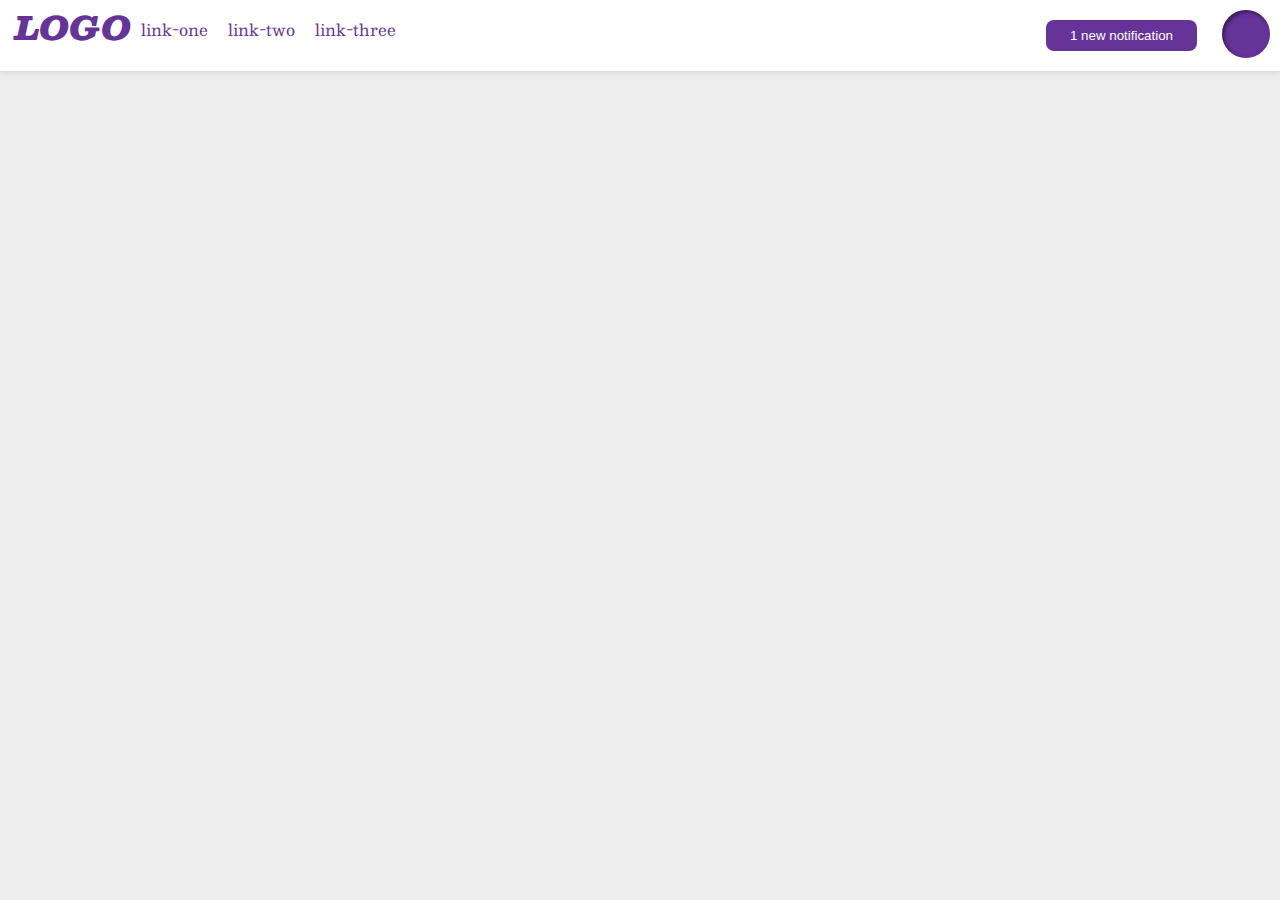
<file: flex/03-flex-header-2/index.html>
<!DOCTYPE html>
<html lang="en">
<head>
  <meta charset="UTF-8">
  <meta http-equiv="X-UA-Compatible" content="IE=edge">
  <meta name="viewport" content="width=device-width, initial-scale=1.0">
  <title>Flex Header 2</title>
  <link rel="stylesheet" href="style.css">
</head>
<body>
  <div class="header">
    
    <div class="left-header-items">
      <div class="logo">
        LOGO
      </div>
      <ul class="links">
        <li><a href="google.com">link-one</a></li>
        <li><a href="google.com">link-two</a></li>
        <li><a href="google.com">link-three</a></li>
      </ul>
    </div>
    
    <div class="right-header-items">
      <button class="notifications">
        1 new notification
      </button>
      <div class="profile-image"></div>
    </div>
    

  </div>
</body>
</html>
</file>
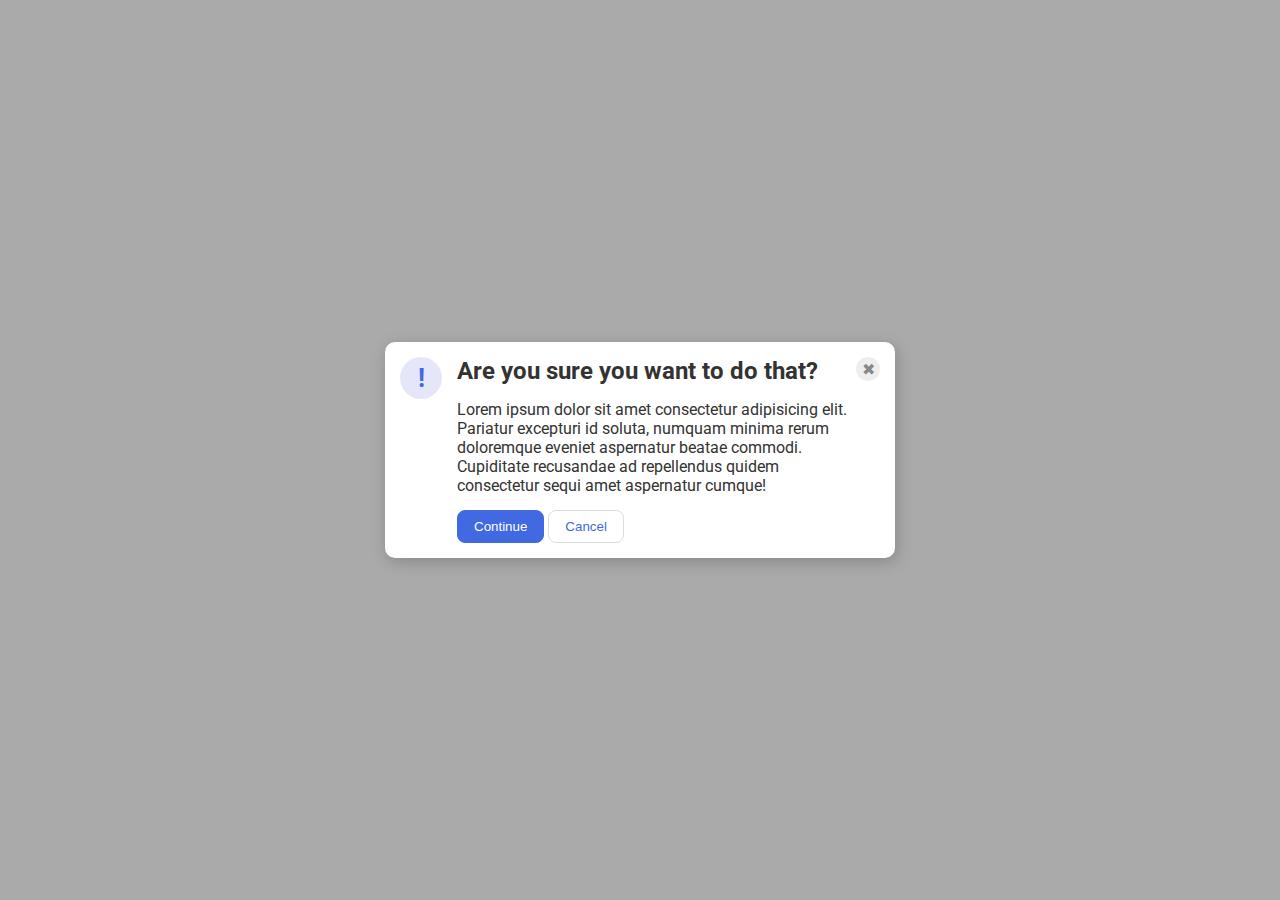
<file: flex/05-flex-modal/index.html>
<!DOCTYPE html>
<html lang="en">
<head>
  <meta charset="UTF-8">
  <meta http-equiv="X-UA-Compatible" content="IE=edge">
  <meta name="viewport" content="width=device-width, initial-scale=1.0">
  <link rel="stylesheet" href="style.css">
  <title>Modal</title>
</head>
<body>
  <div class="modal">
    
    <div class="icon">!</div>

    <div class="warning-content">
      <div class="header">Are you sure you want to do that?</div>
      <div class="text">Lorem ipsum dolor sit amet consectetur adipisicing elit. Pariatur excepturi id soluta, numquam minima rerum doloremque eveniet aspernatur beatae commodi. Cupiditate recusandae ad repellendus quidem consectetur sequi amet aspernatur cumque!</div>
      
      <div class="button-wrapper">
        <button class="continue">Continue</button>
        <button class="cancel">Cancel</button>
      </div>
    </div>
      
    
  
    <div class="close-button">✖</div>
    
  </div>
</body>
</html>
</file>
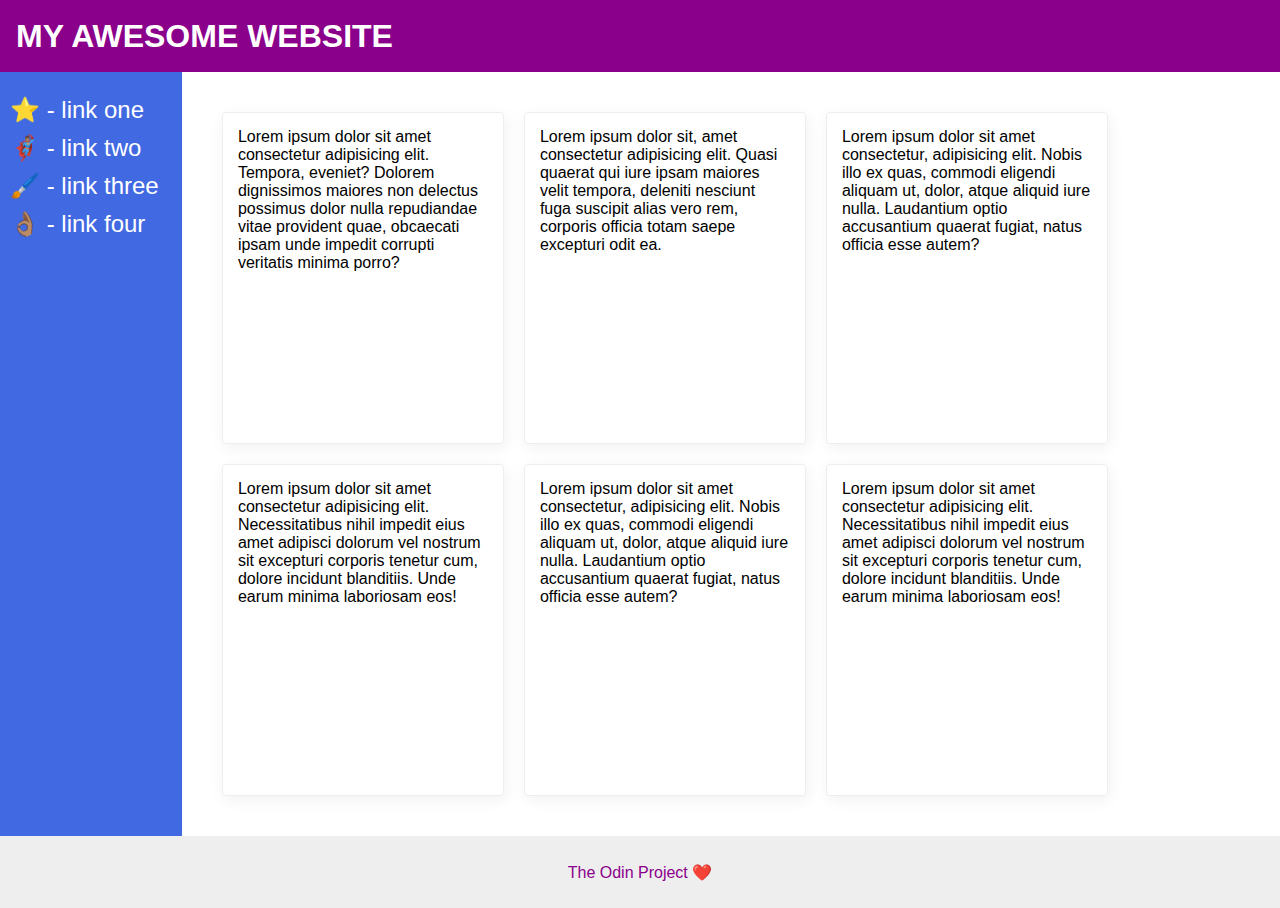
<file: flex/07-flex-layout-2/index.html>
<!DOCTYPE html>
<html lang="en">
<head>
  <meta charset="UTF-8">
  <meta http-equiv="X-UA-Compatible" content="IE=edge">
  <meta name="viewport" content="width=device-width, initial-scale=1.0">
  <title>The Holy Grail</title>
  <link rel="stylesheet" href="style.css">
</head>
<body>
  <div class="header">
    MY AWESOME WEBSITE
  </div>
  
  <div class="content">
    <div class="sidebar">
      <ul>
        <li><a href="google.com">⭐ - link one</a></li>
        <li><a href="google.com">🦸🏽‍♂️ - link two</a></li>
        <li><a href="google.com">🖌️ - link three</a></li>
        <li><a href="google.com">👌🏽 - link four</a></li>
      </ul>
    </div>
  
    <div class="card-container">
      <div class="card">Lorem ipsum dolor sit amet consectetur adipisicing elit. Tempora, eveniet? Dolorem dignissimos maiores non delectus possimus dolor nulla repudiandae vitae provident quae, obcaecati ipsam unde impedit corrupti veritatis minima porro?</div>
      <div class="card">Lorem ipsum dolor sit, amet consectetur adipisicing elit. Quasi quaerat qui iure ipsam maiores velit tempora, deleniti nesciunt fuga suscipit alias vero rem, corporis officia totam saepe excepturi odit ea.</div>
      <div class="card">Lorem ipsum dolor sit amet consectetur, adipisicing elit. Nobis illo ex quas, commodi eligendi aliquam ut, dolor, atque aliquid iure nulla. Laudantium optio accusantium quaerat fugiat, natus officia esse autem?</div>
      <div class="card">Lorem ipsum dolor sit amet consectetur adipisicing elit. Necessitatibus nihil impedit eius amet adipisci dolorum vel nostrum sit excepturi corporis tenetur cum, dolore incidunt blanditiis. Unde earum minima laboriosam eos!</div>
      <div class="card">Lorem ipsum dolor sit amet consectetur, adipisicing elit. Nobis illo ex quas, commodi eligendi aliquam ut, dolor, atque aliquid iure nulla. Laudantium optio accusantium quaerat fugiat, natus officia esse autem?</div>
      <div class="card">Lorem ipsum dolor sit amet consectetur adipisicing elit. Necessitatibus nihil impedit eius amet adipisci dolorum vel nostrum sit excepturi corporis tenetur cum, dolore incidunt blanditiis. Unde earum minima laboriosam eos!</div>  
    </div>
  </div>
  
  
  <div class="footer">
    The Odin Project ❤️
  </div>
</body>
</html>
</file>
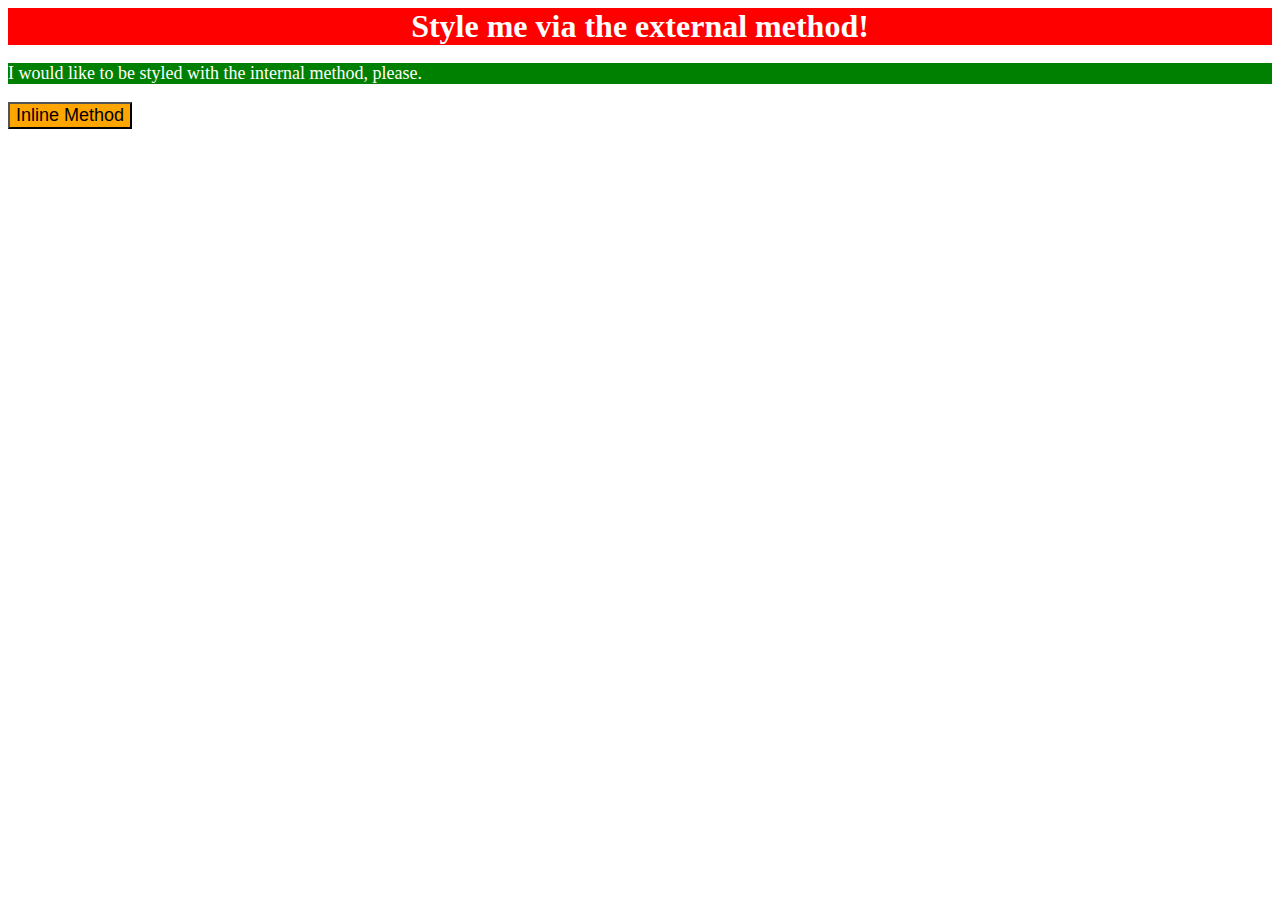
<file: foundations/01-css-methods/index.html>
<!DOCTYPE html>
<html lang="en">
<head>

  <style>
    p {
      color: white;
      background-color: green;
      font-size: 18px;
    }
  </style>

  <meta charset="UTF-8">
  <meta http-equiv="X-UA-Compatible" content="IE=edge">
  <meta name="viewport" content="width=device-width, initial-scale=1.0">
  <title>Methods for Adding CSS</title>

  <link rel="stylesheet" href="style.css">
</head>
<body>
  <div>Style me via the external method!</div>
  <p>I would like to be styled with the internal method, please.</p>
  <button style="background-color: orange; font-size: 18px;">Inline Method</button>
</body>
</html>
</file>
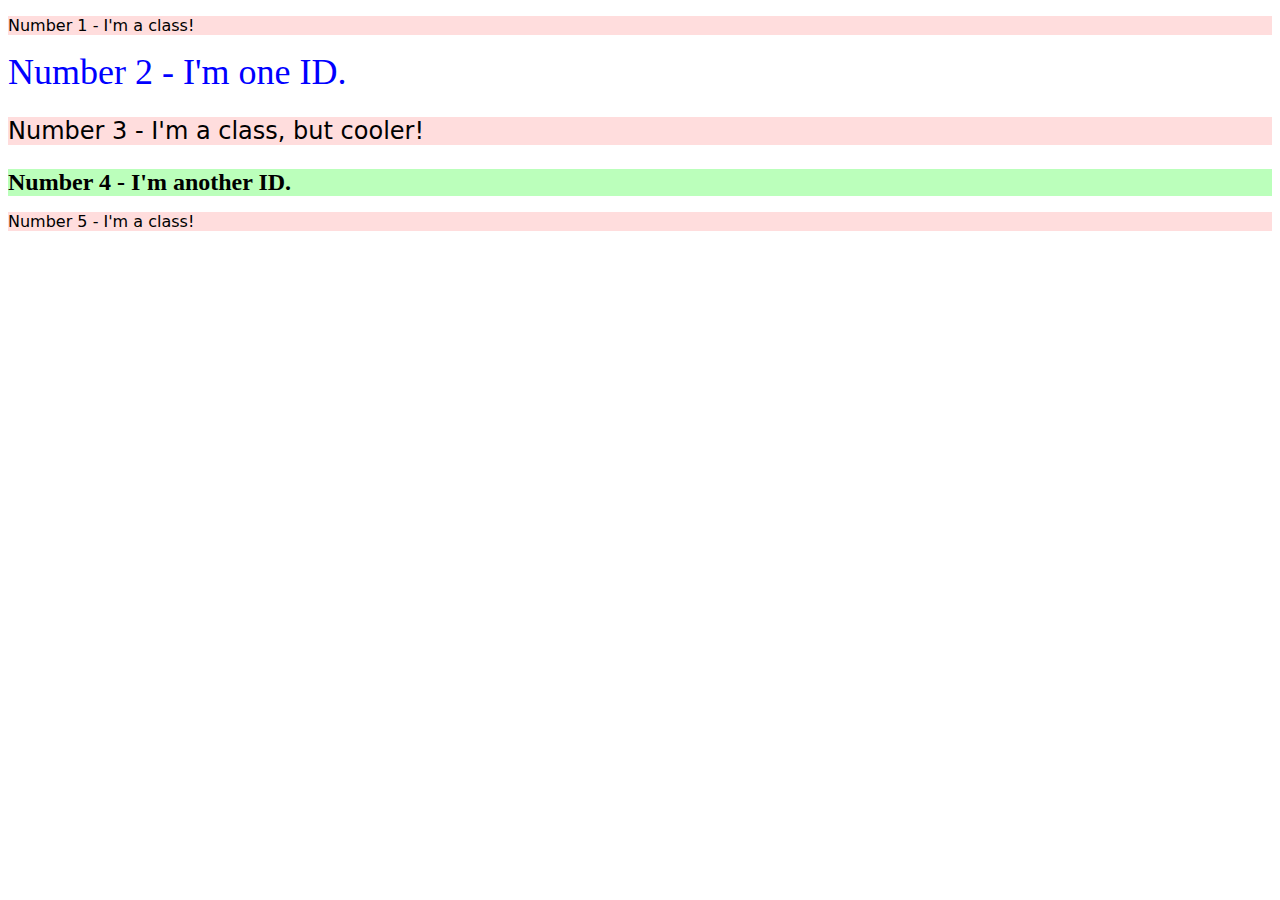
<file: foundations/02-class-id-selectors/index.html>
<!DOCTYPE html>
<html lang="en">
<head>
  <meta charset="UTF-8">
  <meta http-equiv="X-UA-Compatible" content="IE=edge">
  <meta name="viewport" content="width=device-width, initial-scale=1.0">
  <title>Class and ID Selectors</title>
  <link rel="stylesheet" href="style.css">
</head>
<body>
  <p class="odds">Number 1 - I'm a class!</p>
  <div id = "two">Number 2 - I'm one ID.</div>
  <p class="odds three">Number 3 - I'm a class, but cooler!</p>
  <div id = "four">Number 4 - I'm another ID.</div>
  <p class="odds">Number 5 - I'm a class!</p>
</body>
</html>
</file>
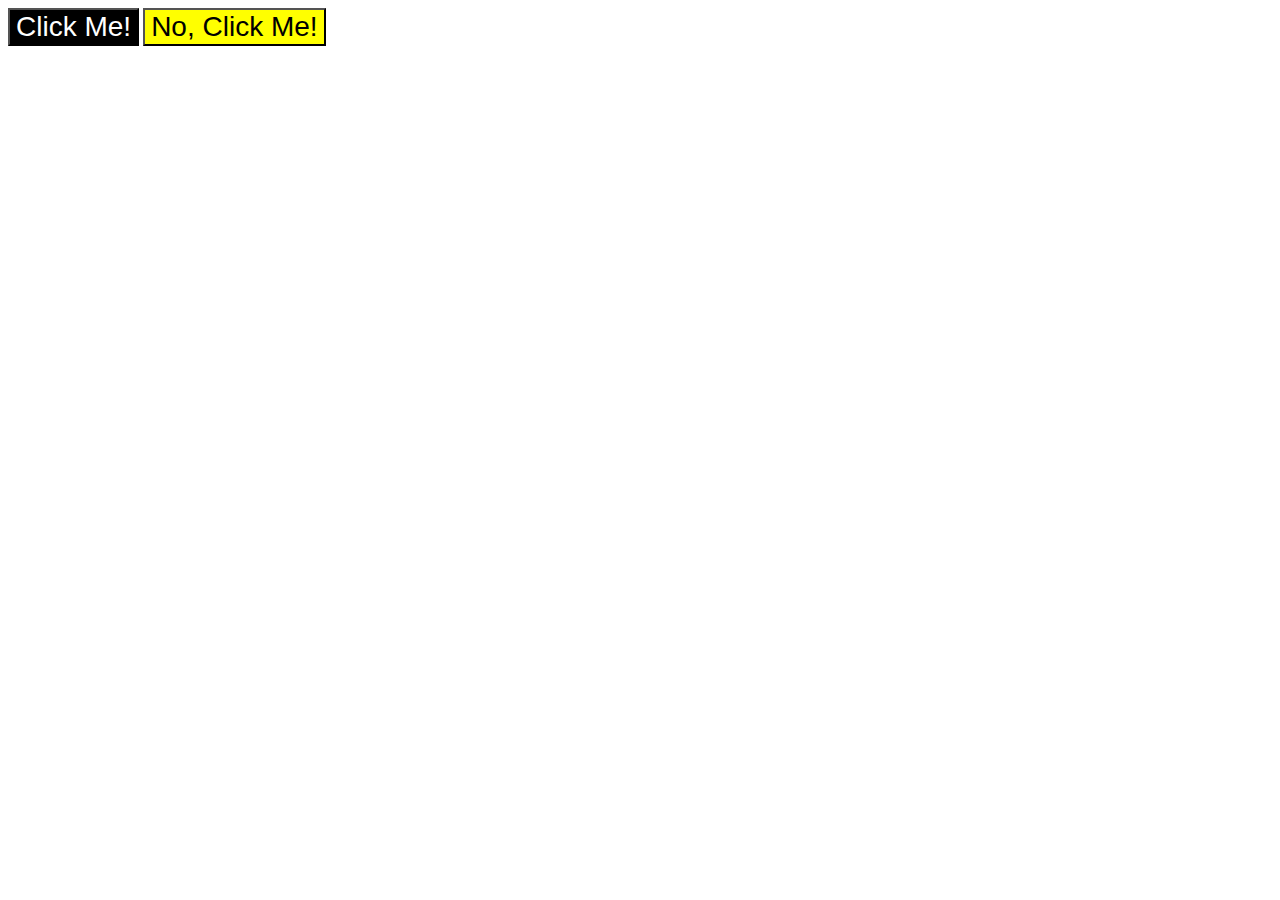
<file: foundations/03-grouping-selectors/index.html>
<!DOCTYPE html>
<html lang="en">
<head>
  <meta charset="UTF-8">
  <meta http-equiv="X-UA-Compatible" content="IE=edge">
  <meta name="viewport" content="width=device-width, initial-scale=1.0">
  <title>Grouping Selectors</title>
  <link rel="stylesheet" href="style.css">
</head>
<body>
  <button class="button1">Click Me!</button>
  <button class="button2">No, Click Me!</button>
</body>
</html>
</file>
<file: flex/03-flex-header-2/style.css>
/* this is some magical font-importing.  
you'll learn about it later. */
@import url('https://fonts.googleapis.com/css2?family=Besley:ital,wght@0,400;1,900&display=swap');

body {
  margin: 0;
  background: #eee;
  font-family: Besley, serif;
}

.header {
  background: white;
  border-bottom: 1px solid #ddd;
  box-shadow: 0 0 8px rgba(0,0,0,.1);
  display: flex;
  justify-content: space-between;
}

.profile-image {
  background: rebeccapurple;
  box-shadow: inset 2px 2px 4px rgba(0,0,0,.5);
  border-radius: 50%;
  width: 48px;
  height:  48px;
  margin: 10px 10px;
}

.left-header-items {
  display: flex;
  justify-content: space-evenly;
}

.right-header-items {
  display: flex;
  justify-content: space-evenly;
}

.logo {
  color: rebeccapurple;
  font-size: 32px;
  font-weight: 900;
  font-style: italic;
  padding-left: 15px;
}

button {
  border: none;
  border-radius: 8px;
  background: rebeccapurple;
  color: white;
  padding: 8px 24px;
  margin: 20px 15px;
}

a {
  /* this removes the line under our links */
  text-decoration: none;
  color: rebeccapurple;
}

ul {
  list-style-type: none;
  display: flex;
  justify-content: space-evenly;
  padding-left: 0;
}

li {
  padding: 0 10px; 
}
</file>
<file: flex/05-flex-modal/style.css>
@import url('https://fonts.googleapis.com/css2?family=Roboto:wght@400;700&display=swap');

html, body {
  height: 100%;
}

body {
  font-family: Roboto, sans-serif;
  margin: 0;
  background: #aaa;
  color: #333;
  /* I'll give you this one for free lol */
  display: flex;
  align-items: center;
  justify-content: center;
}

.modal {
  background: white;
  width: 480px;
  border-radius: 10px;
  box-shadow: 2px 4px 16px rgba(0,0,0,.2);

  padding: 15px;
  display: flex;
  justify-content: space-around;
}

.icon {
  color: royalblue;
  font-size: 26px;
  font-weight: 700;
  background: lavender;
  width: 42px;
  height: 42px;
  border-radius: 50%;
  display: flex;
  align-items: center;
  justify-content: center;
  margin-right: 15px;
  /* prevent flex shrink*/
  flex: 1 0 auto;
}

.close-button {
  background: #eee;
  border-radius: 50%;
  color: #888;
  font-weight: 400;
  font-size: 16px;
  height: 24px;
  width: 24px;
  display: flex;
  align-items: center;
  justify-content: center;
  /* prevent flex shrink*/
  flex: 1 0 auto;
}

button {
  padding: 8px 16px;
  border-radius: 8px;
}

button.continue {
  background: royalblue;
  border: 1px solid royalblue;
  color: white;
}

button.cancel {
  background: white;
  border: 1px solid #ddd;
  color: royalblue;
}

.warning-content {
  display: flex;
  flex-direction: column;
}

.header {
  font-weight: bold;
  font-size: 1.5em;
}

.text {
  padding: 15px 0;
}
</file>
<file: flex/07-flex-layout-2/style.css>
body {
  font-family: -apple-system, BlinkMacSystemFont, 'Segoe UI', Roboto, Oxygen, Ubuntu, Cantarell, 'Open Sans', 'Helvetica Neue', sans-serif;
  margin: 0;
  min-height: 100vh;

  display: flex;
  flex-direction: column;
  justify-content: space-between;
}

.header {
  height: 72px;
  background: darkmagenta;
  color: white;
  display: flex;
  align-items: center;
  font-size: 32px;
  font-weight: 900;
  padding-left: 16px;
  
}

.content {
  display: flex;  
  flex: 1; /*allow section to grow to take up the rest of the screen space*/
}

.footer {
  height: 72px;
  background: #eee;
  color: darkmagenta;
  display: flex;
  justify-content: center;
  align-items: center;
}

.sidebar {
  width: 300px;
  background: royalblue;
  font-size: 24px;
  padding-left: 10px;
}

.sidebar li {
  margin-bottom: 10px;
}

.card-container {
  display: flex;
  flex-direction: row;
  flex-wrap: wrap;
  padding: 30px;
}

.card {
  border: 1px solid #eee;
  box-shadow: 2px 4px 16px rgba(0,0,0,.06);
  border-radius: 4px;

  padding: 15px;
  margin: 10px;

  width: 250px;
  height: 300px;
}

a {
  text-decoration: none;
  color: white;
  
}

ul {
  list-style-type: none;
  padding-left: 0;
}
</file>
<file: foundations/01-css-methods/style.css>
div {
    color: white;
    background-color: red;
    text-align: center;
    font-size: 32px;
    font-weight: bold;
}
</file>
<file: foundations/02-class-id-selectors/style.css>
.odds {
    background-color: #FFDDDD;
    font-family: "Verdana", "DejaVu Sans", sans-serif;
}

#two {
    font-size: 36px;
    color: #0000FF;
}

.three {
    font-size: 24px;
}

#four {
    background-color: #BBFFBB;
    font-size: 24px;
    font-weight: bold;
}
</file>
<file: foundations/03-grouping-selectors/style.css>
.button1 {
    background-color: black;
    color: white;
}

.button2 {
    background-color: yellow;
}

.button1, .button2 {
    font-size: 28px;
    font-family: "Helvetica", "Times New Roman", sans-serif;
}
</file>
